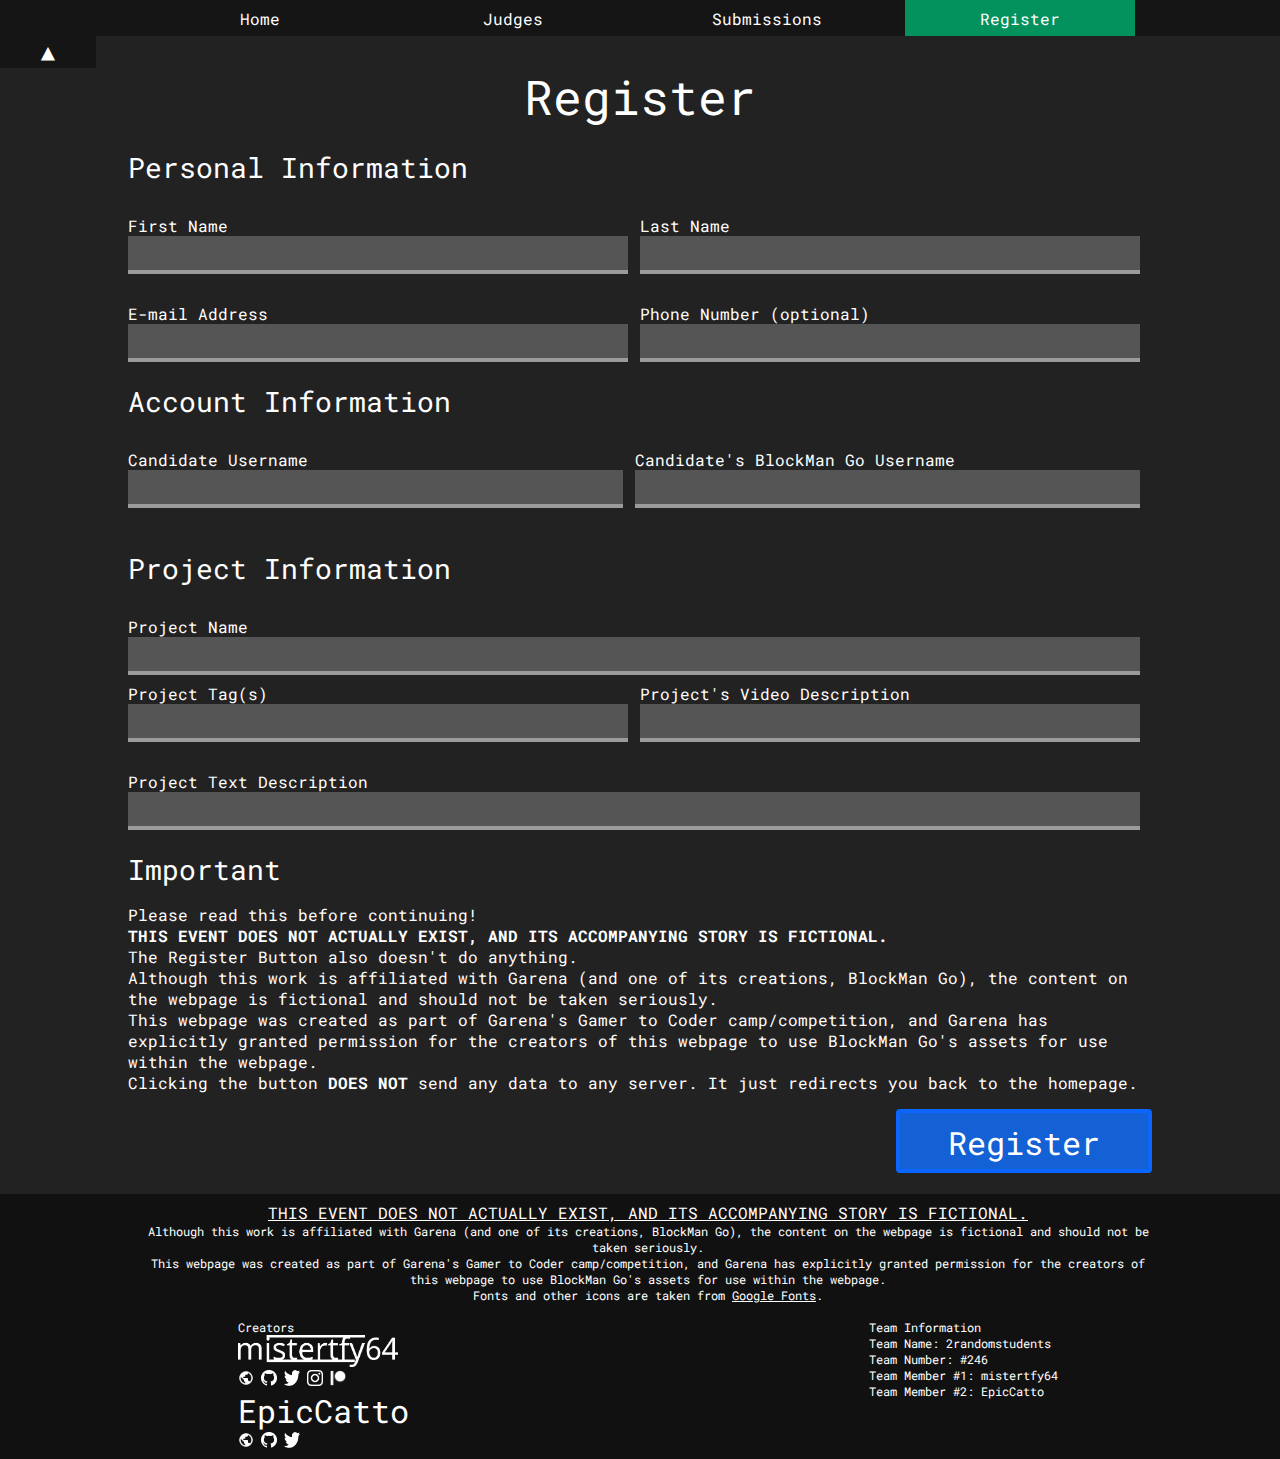
<file: register.html>
<!DOCTYPE html>
<html lang="en">

<head>
  <meta charset="UTF-8">
  <meta http-equiv="X-UA-Compatible" content="IE=edge">
  <meta name="viewport" content="width=device-width, initial-scale=1.0">
  <title>2randomstudents</title>
  <link href="./css/global.css" rel="stylesheet" />
  <link href="./css/register.css" rel="stylesheet" />
  <link rel="preconnect" href="https://fonts.googleapis.com">
  <link rel="preconnect" href="https://fonts.gstatic.com" crossorigin>
  <link href="https://fonts.googleapis.com/css2?family=Roboto+Mono&display=swap" rel="stylesheet">

</head>

<body>
  <!-- TODO: Copy and paste this into every file! -->
  <div id="header">
    <div id="header__content">
      <div style="display:flex;justify-content:center">
        <div style="width:90%">
          <div id="header__content__link__container">
            <a href="./index.html?ignoreOpeningAnimation=1">
              <div id="header__content__text--1" class="header__content__link">
                <div>Home</div>
              </div>
            </a>
            <a href="./judges.html">
              <div id="header__content__text--2" class="header__content__link">
                <div>Judges</div>
              </div>
            </a>
            <a href="./submissions.html">
              <div id="header__content__text--3" class="header__content__link">
                <div>Submissions</div>
              </div>
            </a>
            <a href="./register.html">
              <div id="header__content__text--4" class="header__content__link header__content__link--active">
                <div>Register</div>
              </div>
            </a>
          </div>
        </div>

      </div>

    </div>

    <div id="header__ribbon__container">
      <div id="header__ribbon" onClick="toggleHeaderVisibility();">

        <div id="header__ribbon__text"><span style="height:fit-content;">&#x25B2;</span>
        </div>
      </div>
    </div>
  </div>
  </div>

  <div id="content-container">
    <br><br>
    <div>
      <h1>
        Register
      </h1>
    </div>
    <br>
    <div>
      <div class="form-section-container">
        <h3>Personal Information</h3>
        <br>
        <div class="form-content">
          <div class="form-content--text-field-container">
            <h4>First Name</h4>
            <input class="form-content--text-field" type="text">
          </div>
          <div class="form-content--text-field-container">
            <h4>Last Name</h4>
            <input class="form-content--text-field" type="text">
          </div>

        </div>
        <br>
        <div class="form-content">
          <div class="form-content--text-field-container">
            <h4>E-mail Address</h4>
            <input class="form-content--text-field" type="text">
          </div>
          <div class="form-content--text-field-container">
            <h4>Phone Number (optional)</h4>
            <input class="form-content--text-field" type="text">
          </div>
        </div>
      </div>
      <br>
      <div class="form-section-container">
        <h3>Account Information</h3>
        <br>
        <div class="form-content">
          <div class="form-content--text-field-container">
            <h4>Candidate Username</h4>
            <input class="form-content--text-field" type="text">
          </div>
          <div class="form-content--text-field-container">
            <h4>Candidate's BlockMan Go Username</h4>
            <input class="form-content--text-field" type="text">
          </div>

        </div>
        <br>
      </div>
      <br>
      <div class="form-section-container">
        <h3>Project Information</h3>
        <br>
        <div class="form-content">
          <div class="form-content--text-field-container">
            <h4>Project Name</h4>
            <input class="form-content--text-field" type="text">
          </div>


        </div>
        <div class="form-content">
          <div class="form-content--text-field-container">
            <h4>Project Tag(s)</h4>
            <input class="form-content--text-field" type="text">
          </div>
          <div class="form-content--text-field-container">
            <h4>Project's Video Description</h4>
            <input class="form-content--text-field" type="text">
          </div>
        </div>
        <br>

        <div class="form-content">
          <div class="form-content--text-field-container">
            <h4>Project Text Description</h4>
            <input class="form-content--text-field" type="text">
          </div>
        </div>

      </div>
      <br>
      <div class="form-section-container">
        <h3>Important</h3>
        <p>
          Please read this before continuing!
          <br>
          <strong>THIS EVENT DOES NOT ACTUALLY EXIST, AND ITS ACCOMPANYING STORY IS FICTIONAL.</strong>
          <br>
          The Register Button also doesn't do anything.
          <br>
          Although this work is affiliated with Garena (and one of its creations, BlockMan Go), the content on the
          webpage is fictional and should not be taken seriously.<br>

          This webpage was created as part of Garena's Gamer to Coder camp/competition, and Garena has explicitly
          granted permission for the creators of this webpage to use BlockMan Go's assets for use within the webpage.
          <br>
          Clicking the button <strong>DOES NOT</strong> send any data to any server. It just redirects you back to the
          homepage.
        </p>

      </div>

      <a href="./index.html?ignoreOpeningAnimation=1">
        <div style="text-align:right;">
          <button id="call-to-action-button">
            Register
          </button>
        </div>
      </a>
    </div>
    <br>
  </div>

  <!-- TODO: Copy and paste this into every file! -->
  <div id="footer">
    <div style="display:flex;justify-content:center">
      <div style="width:80%">
        <div style="text-align:center">
          <div id="footer__disclaimer-text">
            <u>THIS EVENT DOES NOT ACTUALLY EXIST, AND ITS ACCOMPANYING STORY IS FICTIONAL.</u>
          </div>
          Although this work is affiliated with Garena (and one of its creations, BlockMan Go), the content on the
          webpage
          is fictional and should not be taken seriously.<br>
          This webpage was created as part of Garena's Gamer to Coder camp/competition, and Garena has explicitly
          granted
          permission for the creators of this webpage to use BlockMan Go's assets for use within the webpage. <br>
          Fonts and other icons are taken from <a href="https://fonts.google.com/"><u>Google Fonts</u></a>.
        </div>
      </div>

    </div>
    <br>
    <div style="display:flex;justify-content:space-around">
      <div>
        Creators
        <br>
        <img src="./images/mistertfy64.png" height="32" width="auto">
        <br>
        <a href="https://mistertfy64.com">
          <img src="./images/public.png" height="16" width="16"></a>
        <a href="https://github.com/mistertfy64"><img src="./images/github.png" height="16" width="16"></a>
        <a href="https://twitter.com/mistertfy64"><img src="./images/twitter.png" height="16" width="16"></a>
        <a href="https://instagram.com/mistertfy64"><img src="./images/instagram.png" height="16" width="16"></a>
        <a href="https://patreon.com/mistertfy64"><img src="./images/patreon.png" height="16" width="16"></a>
        <br>
        <span style="font-size:32px">EpicCatto</span>
        <br>
        <a href="https://epiccatto.dev">
          <img src="./images/public.png" height="16" width="16"></a>
        <a href="https://github.com/EpicCatto"><img src="./images/github.png" height="16" width="16"></a>
        <a href="https://twitter.com/EpicCatto4321"><img src="./images/twitter.png" height="16" width="16"></a>
      </div>
      <div>
        Team Information
        <br>
        Team Name: 2randomstudents<br>
        Team Number: #246<br>
        Team Member #1: mistertfy64<br>
        Team Member #2: EpicCatto
      </div>
    </div>
  </div>

  <script src="./js/register.js"></script>
  <script src="./js/global.js"></script>
  <script defer src="./js/scrollanimation.js"></script>
  <script>initialize();</script>
</body>

</html>
</file>
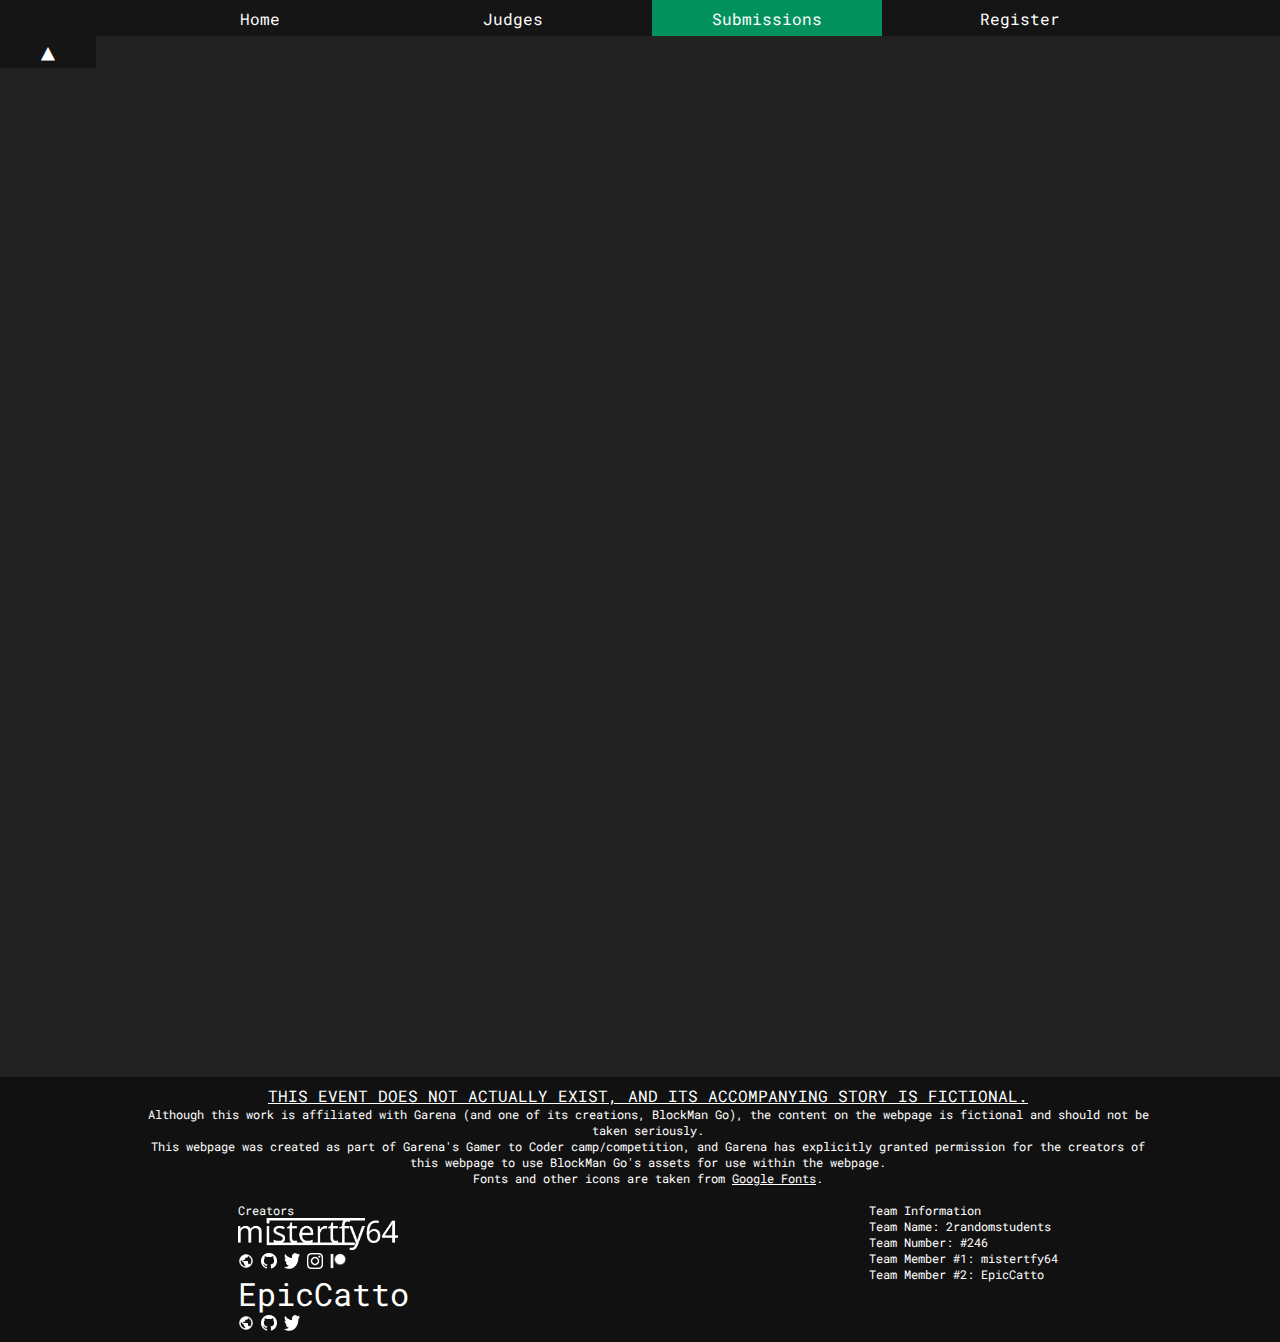
<file: submission.html>
<!DOCTYPE html>
<html lang="en">

<head>
  <meta charset="UTF-8">
  <meta http-equiv="X-UA-Compatible" content="IE=edge">
  <meta name="viewport" content="width=device-width, initial-scale=1.0">
  <title>2randomstudents</title>
  <link href="./css/global.css" rel="stylesheet" />
  <link href="./css/submission.css" rel="stylesheet" />
  <link rel="preconnect" href="https://fonts.googleapis.com">
  <link rel="preconnect" href="https://fonts.gstatic.com" crossorigin>
  <link href="https://fonts.googleapis.com/css2?family=Roboto+Mono&display=swap" rel="stylesheet">

  <!-- <script defer src="./js/scrollanimation.js"></script> -->
</head>

<body>
  <!-- TODO: Copy and paste this into every file! -->
  <div id="header">
    <div id="header__content">
      <div style="display:flex;justify-content:center">
        <div style="width:90%">
          <div id="header__content__link__container">
            <a href="./index.html?ignoreOpeningAnimation=1">
              <div id="header__content__text--1" class="header__content__link">
                <div>Home</div>
              </div>
            </a>
            <a href="./judges.html">
              <div id="header__content__text--2" class="header__content__link">
                <div>Judges</div>
              </div>
            </a>
            <a href="./submissions.html">
              <div id="header__content__text--3" class="header__content__link header__content__link--active">
                <div>Submissions</div>
              </div>
            </a>
            <a href="./register.html">
              <div id="header__content__text--4" class="header__content__link ">
                <div>Register</div>
              </div>
            </a>
          </div>
        </div>

      </div>

    </div>

    <div id="header__ribbon__container">
      <div id="header__ribbon" onClick="toggleHeaderVisibility();">

        <div id="header__ribbon__text"><span style="height:fit-content;">&#x25B2;</span>
        </div>
      </div>
    </div>
  </div>

  <div id="content-container">

    <div id="content__main">
      <div id="submission-box__container">

      </div>
      <div id="submission-information__container">

      </div>


    </div>
  </div>

  <br><br>

  <!-- TODO: Copy and paste this into every file! -->
  <div id="footer" style="position:relative">
    <div style="display:flex;justify-content:center">
      <div style="width:80%">
        <div style="text-align:center">
          <div id="footer__disclaimer-text">
            <u>THIS EVENT DOES NOT ACTUALLY EXIST, AND ITS ACCOMPANYING STORY IS FICTIONAL.</u>
          </div>
          Although this work is affiliated with Garena (and one of its creations, BlockMan Go), the content on the
          webpage
          is fictional and should not be taken seriously.<br>
          This webpage was created as part of Garena's Gamer to Coder camp/competition, and Garena has explicitly
          granted
          permission for the creators of this webpage to use BlockMan Go's assets for use within the webpage. <br>
          Fonts and other icons are taken from <a href="https://fonts.google.com/"><u>Google Fonts</u></a>.
        </div>
      </div>

    </div>
    <br>
    <div style="display:flex;justify-content:space-around">
      <div>
        Creators
        <br>
        <img src="./images/mistertfy64.png" height="32" width="auto">
        <br>
        <a href="https://mistertfy64.com">
          <img src="./images/public.png" height="16" width="16"></a>
        <a href="https://github.com/mistertfy64"><img src="./images/github.png" height="16" width="16"></a>
        <a href="https://twitter.com/mistertfy64"><img src="./images/twitter.png" height="16" width="16"></a>
        <a href="https://instagram.com/mistertfy64"><img src="./images/instagram.png" height="16" width="16"></a>
        <a href="https://patreon.com/mistertfy64"><img src="./images/patreon.png" height="16" width="16"></a>
        <br>
        <span style="font-size:32px">EpicCatto</span>
        <br>
        <a href="https://epiccatto.dev">
          <img src="./images/public.png" height="16" width="16"></a>
        <a href="https://github.com/EpicCatto"><img src="./images/github.png" height="16" width="16"></a>
        <a href="https://twitter.com/EpicCatto4321"><img src="./images/twitter.png" height="16" width="16"></a>
      </div>
      <div>
        Team Information
        <br>
        Team Name: 2randomstudents<br>
        Team Number: #246<br>
        Team Member #1: mistertfy64<br>
        Team Member #2: EpicCatto
      </div>
    </div>
  </div>

  <script src="./js/submission.js"></script>
  <script src="./js/global.js"></script>
  <script>initialize();</script>
</body>

</html>
</file>
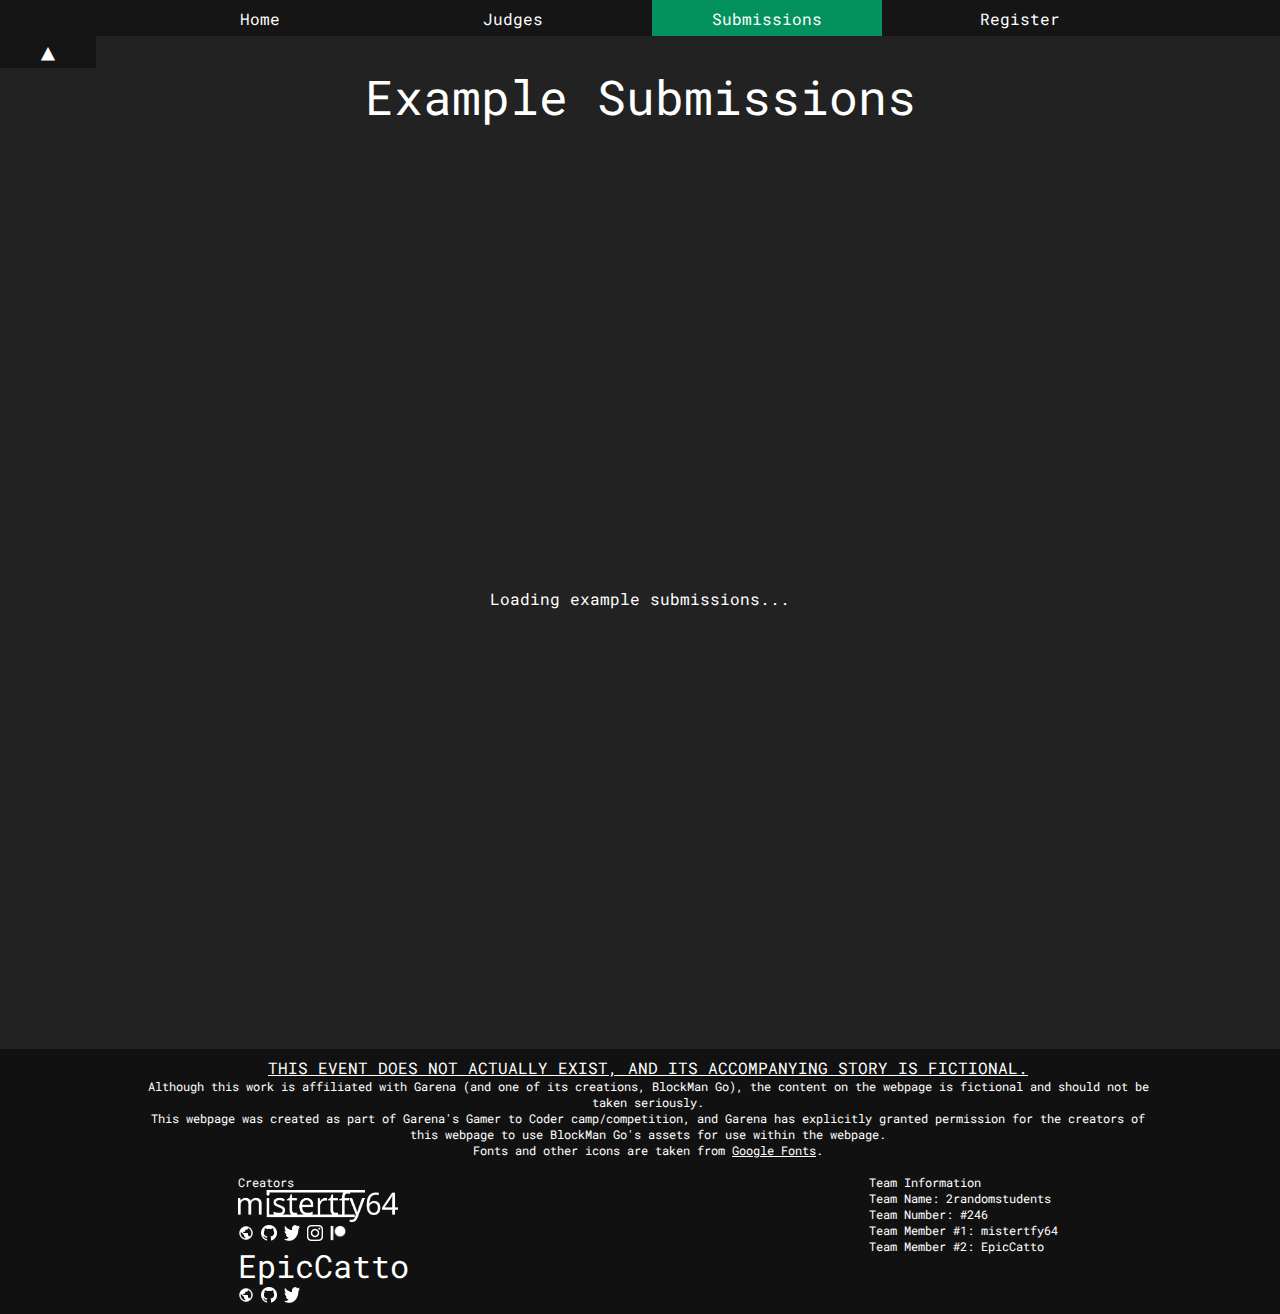
<file: submissions.html>
<!DOCTYPE html>
<html lang="en">

<head>
  <meta charset="UTF-8">
  <meta http-equiv="X-UA-Compatible" content="IE=edge">
  <meta name="viewport" content="width=device-width, initial-scale=1.0">
  <title>2randomstudents</title>
  <link href="./css/global.css" rel="stylesheet" />
  <link href="./css/submissions.css" rel="stylesheet" />
  <link rel="preconnect" href="https://fonts.googleapis.com">
  <link rel="preconnect" href="https://fonts.gstatic.com" crossorigin>
  <link href="https://fonts.googleapis.com/css2?family=Roboto+Mono&display=swap" rel="stylesheet">

  <!-- <script defer src="./js/scrollanimation.js"></script> -->
</head>

<body>
  <!-- TODO: Copy and paste this into every file! -->
  <div id="header">
    <div id="header__content">
      <div style="display:flex;justify-content:center">
        <div style="width:90%">
          <div id="header__content__link__container">
            <a href="./index.html?ignoreOpeningAnimation=1">
              <div id="header__content__text--1" class="header__content__link">
                <div>Home</div>
              </div>
            </a>
            <a href="./judges.html">
              <div id="header__content__text--2" class="header__content__link ">
                <div>Judges</div>
              </div>
            </a>
            <a href="./submissions.html">
              <div id="header__content__text--3" class="header__content__link header__content__link--active">
                <div>Submissions</div>
              </div>
            </a>
            <a href="./register.html">
              <div id="header__content__text--4" class="header__content__link ">
                <div>Register</div>
              </div>
            </a>
          </div>
        </div>

      </div>

    </div>

    <div id="header__ribbon__container">
      <div id="header__ribbon" onClick="toggleHeaderVisibility();">

        <div id="header__ribbon__text"><span style="height:fit-content;">&#x25B2;</span>
        </div>
      </div>
    </div>
  </div>

  <br><br>


  <div id="content-container">
    <div>
      <h1>
        Example Submissions</h1>
    </div><br>
    <div id="content__main">
      <span id="loading-text" style="color:#ffffff;">Loading example submissions...</span>
      <div id="submission-box__container">

      </div>


    </div>
  </div>
  <!-- TODO: Copy and paste this into every file! -->
  <div id="footer">
    <div style="display:flex;justify-content:center">
      <div style="width:80%">
        <div style="text-align:center">
          <div id="footer__disclaimer-text">
            <u>THIS EVENT DOES NOT ACTUALLY EXIST, AND ITS ACCOMPANYING STORY IS FICTIONAL.</u>
          </div>
          Although this work is affiliated with Garena (and one of its creations, BlockMan Go), the content on the
          webpage
          is fictional and should not be taken seriously.<br>
          This webpage was created as part of Garena's Gamer to Coder camp/competition, and Garena has explicitly
          granted
          permission for the creators of this webpage to use BlockMan Go's assets for use within the webpage. <br>
          Fonts and other icons are taken from <a href="https://fonts.google.com/"><u>Google Fonts</u></a>.
        </div>
      </div>

    </div>
    <br>
    <div style="display:flex;justify-content:space-around">
      <div>
        Creators
        <br>
        <img src="./images/mistertfy64.png" height="32" width="auto">
        <br>
        <a href="https://mistertfy64.com">
          <img src="./images/public.png" height="16" width="16"></a>
        <a href="https://github.com/mistertfy64"><img src="./images/github.png" height="16" width="16"></a>
        <a href="https://twitter.com/mistertfy64"><img src="./images/twitter.png" height="16" width="16"></a>
        <a href="https://instagram.com/mistertfy64"><img src="./images/instagram.png" height="16" width="16"></a>
        <a href="https://patreon.com/mistertfy64"><img src="./images/patreon.png" height="16" width="16"></a>
        <br>
        <span style="font-size:32px">EpicCatto</span>
        <br>
        <a href="https://epiccatto.dev">
          <img src="./images/public.png" height="16" width="16"></a>
        <a href="https://github.com/EpicCatto"><img src="./images/github.png" height="16" width="16"></a>
        <a href="https://twitter.com/EpicCatto4321"><img src="./images/twitter.png" height="16" width="16"></a>
      </div>
      <div>
        Team Information
        <br>
        Team Name: 2randomstudents<br>
        Team Number: #246<br>
        Team Member #1: mistertfy64<br>
        Team Member #2: EpicCatto
      </div>
    </div>
  </div>

  <script src="./js/submissions.js"></script>
  <script src="./js/global.js"></script>
  <script src="./js/scrollanimation.js"></script>
  <script>initialize();</script>

</body>

</html>
</file>
<file: css/global.css>
:root {
  --height-top-navigation-bar-height: max(4vh, 32px); 
}

@keyframes header-slide-in {
  0% {
    top: calc(-1*var(--height-top-navigation-bar-height));
  }
  100% {
    top: 0%;
  }
}

@keyframes header-slide-out {
  0% {
    top: 0%;
  }
  100% {
    top: calc(-1*var(--height-top-navigation-bar-height));
  }
}

body {
  margin: 0px;
  font-family: 'Roboto Mono', monospace;
  background-color: #222222;
  overflow-x: hidden;
}

.text--secondary {
  color: #ffffff;
  opacity: 0.5; 
  font-size: 16px;
}

.hidden {
  opacity: 0;
}

#header {
  width: fit-content;
  position: absolute;
  z-index: 1000;
  top: 0;
}

#header__content {
  z-index: 1000;
  color: #ffffff;
  height: var(--height-top-navigation-bar-height);
  background-color: #151515;
  width: 100vw;
}

#header__ribbon__container #header__ribbon {
  width: 96px;
  height: 32px;
  background-color: #151515;
  display: block;
z-index: 1000;
left: 80%;


}


#header__content__link__container {
display:flex;
flex-direction: row;
justify-content: center;
  width:100%;
}

#header__content__link__container a {
  margin: 0 1%;
  width: 10%;
  text-align: center;
  vertical-align: middle;
  width:20%;
}

#header__content__link__container .header__content__link--active {
  background-color: #03925e;
}

#header__content__link__container .header__content__link {
  height: var(--height-top-navigation-bar-height);
}

#header__content__link__container a {
  color: #ffffff;
  text-decoration: none;
  height: var(--height-top-navigation-bar-height);
  vertical-align: middle;
}

#header__content__link__container > a> .header__content__link  {
  display:flex;
  justify-content:center;
  align-items: center;
}

#header__content__link__container > a> .header__content__link  > div{
font-size: 20px;  
}

#header__ribbon__text {
  color: #ffffff;
font-size: 24px;
display: flex;
align-items: flex-end;
padding-bottom: 4px;
justify-content: center;
width: 100%;
height:75%;
padding-top: 8px;
user-select: none;
}

#header__ribbon__container {
  display:flex;
flex-direction: row;
justify-content: center;
position: absolute;
text-align: center;
}

#header__ribbon {
  display:flex;
  flex-direction: row;
  justify-content: center;
  background-color: #151515;
}

/* #header__ribbon__text:hover{
  padding-top: 0px;
  transition-duration: 1s;
} */

.header-animation-slide-in {
  animation-name: header-slide-in;
  animation-duration: 100ms;
  animation-fill-mode:forwards;
}

.header-animation-slide-out {
  animation-name: header-slide-out;
  animation-duration: 100ms;
  animation-fill-mode:forwards;
}

#footer {
  width: 100vw;
  background-color: #111111;
  color: #ffffff;
  font-size: 12px;
  padding: 8px;
}

#footer #footer__disclaimer-text
{
  text-align: center;
  font-size: 16px;
}

#footer a {
  color: #ffffff;
}

/* scroll bar width */
::-webkit-scrollbar {
  width: 10px;
  position: absolute;
}

::-webkit-scrollbar-track{
  background: #444444;
  box-shadow: inset 0 0 5px grey; 
  border-radius: 10px;
}

::-webkit-scrollbar-thumb{
  background: #2ee7ff;
  border-radius: 10px;
  
}

::-webkit-scrollbar-thumb:hover{
  background: #0084ff;
}

/* aos stuff by epiccatto */
.hidden--fade {
  opacity: 0;
  transition: all 1s;
}

.show--fade {
  opacity: 1;
  transition: all 1s;
}

.hidden--slide-left {
  transform: translateX(-100%);
  opacity: 0;
  transition: all 1s;
}

.show--slide-left {
  transform: translateX(0%);
  opacity: 1;
  transition: all 1s;
}

.fade-in-image {
  animation: fadeIn 5s;
  -webkit-animation: fadeIn 5s;
  -moz-animation: fadeIn 5s;
  -o-animation: fadeIn 5s;
  -ms-animation: fadeIn 5s;
}

.fade-in-image-ctr {
  animation: fadeIn 1s;
  -webkit-animation: fadeIn 1s;
  -moz-animation: fadeIn 1s;
  -o-animation: fadeIn 1s;
  -ms-animation: fadeIn 1s;
}
@keyframes fadeIn {
  0% { opacity: 0; }
  100% { opacity: 1; }
}

@-moz-keyframes fadeIn {
  0% { opacity: 0; }
  100% { opacity: 1; }
}

@-webkit-keyframes fadeIn {
  0% { opacity: 0; }
  100% { opacity: 1; }
}

@-o-keyframes fadeIn {
  0% { opacity: 0; }
  100% { opacity: 1; }
}

@-ms-keyframes fadeIn {
  0% { opacity: 0; }
  100% { opacity: 1; }
}
</file>
<file: css/register.css>
@keyframes flashing-and-breathing {
  0% {
    filter:brightness(100%);
  }
  100% {
    filter:brightness(120%);
  }
}

#content-container {
  margin-top:2.5vh;
  width: 80%;
  margin-left:auto;
  margin-right: auto;
  color: #ffffff;
  }

  #content-container > div > h1 {
    text-align: center;
    font-size: 48px;
    color: #ffffff;
    margin: 0;
    font-weight: normal;
  }

  .form-content--text-field-container h4 {
    margin: 0;
    font-weight: normal;
    font-size: 16px;margin: 0;
    font-weight: normal;
  }

  .form-section-container h3 {
    margin: 0;
    font-weight: normal;
    font-size: 28px;margin: 0;
    font-weight: normal;
  }

  .form-content {
    display: flex;
    flex-direction: row;
    flex-wrap: wrap;
  }
  
  .form-content--text-field {
    font-size: 24px;
    font-family: "Roboto Mono", "monospace";
    background-color: #555555;
    border-top: none;
    border-right: none;
    border-left: none;
    border-bottom: 4px solid #9b9b9b;
    color: #ffffff;
    width: 100%;
  }

  .form-content--text-field-container {
    margin-right: 16px;
    margin-top: 8px;
    flex-grow: 1;
  }

  #call-to-action-button {
    background-color: #1361d5;
    border: #0b66ff solid 4px;
    border-radius: 4px;
    color: #ffffff;
    width: 256px;
    height: 64px;
    padding: 8px;
    font-size: 32px;
    font-family: "Roboto Mono", "monospace";
  }

  #call-to-action-button:hover {
    animation-name: flashing-and-breathing;
    animation-duration: 1s;
    animation-play-state:running;
    animation-play-state:initial;
  }
</file>
<file: css/submission.css>
#content__main {
  display:flex;
  justify-content: space-evenly;
  align-items: flex-start;
  min-height: 100vh;
  flex-wrap: wrap;
  width:80%;
  margin-left:auto;
  margin-right: auto;
}



#content-container {
  margin-top:15vh;
  min-height: 100vh;
}

#submission-box__container {
  display:flex;
  flex-wrap:wrap;
}

#submission-information__container {
  width: 75%;
  margin: 8px;
}

.submission-box {
  background-color: #444444;
  color: #ffffff;
  width: 300px;
  min-height: 300px;
  margin: 8px;
  text-align: center;
}

.submission-information {
  background-color: #444444;
  color: #ffffff;
  width: 100%;
}

.submission-information__images {
  margin: 0 8px;  
}

.submission-box h3, .submission-box h1 {
  text-align: center;
  margin: 0;
  font-weight: normal;
}

.submission-information h2 {
  font-weight: normal;
  margin: 0 8px;
}
.submission-information > .submission-information__text {
  margin: 0 8px;
}


.submission-box .icon {
  
  width: 150px;
  height: 150px;
}

.submission-box__tags {
  padding: 0 8px;
}

.slideshow-image {
  width: max(15%, 200px);
  margin: 8px;
}
</file>
<file: css/submissions.css>
#content__main {
  display:flex;
  flex-direction: column;
  justify-content: center;
  align-items: center;
  min-height: 100vh;
}

#content__main > div > h1 {
  font-size: 48px;
  color: #ffffff;
  margin: 0;
  font-weight: normal;
}

#content-container > div > h1 {
  text-align: center;
  font-size: 48px;
  color: #ffffff;
  margin: 0;
  font-weight: normal;
}

#submission-box__container {
  display:flex;
  justify-content: center;
  width: 80%;
  flex-wrap:wrap;
}

.submission-box {
  background-color: #444444;
  color: #ffffff;
  width: 300px;
  min-height: 500px;
  margin: 8px;
  text-align: center;
}

.submission-box h3, .submission-box h1 {
  text-align: center;
  margin: 0;
  font-weight: normal;
}
.submission-box .icon {
  
  width: 150px;
  height: 150px;
}

.submission-box__tags {
  padding: 0 8px;
}

#content-container {
  margin-top:2.5vh;
}

.submission-box{
  display: flex;
  flex-direction: column;
  justify-content: space-between;
  padding: 4px;
}
</file>
